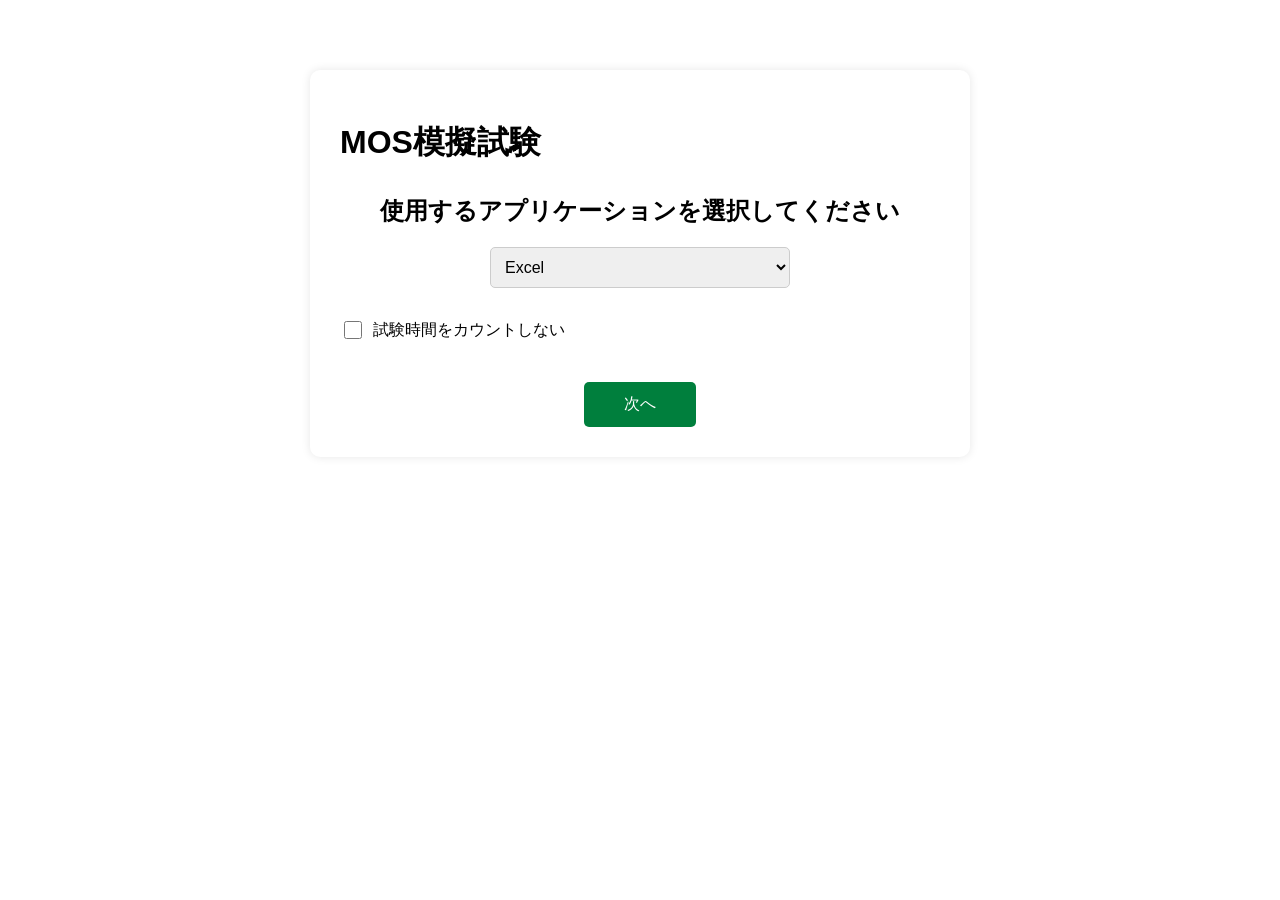
<file: public/index.html>
<!DOCTYPE html>
<html lang="ja">
<head>
    <meta charset="UTF-8">
    <title>MOS模擬試験 選択</title>
    <link rel="stylesheet" href="style.css">
</head>
<body>
    <div class="container">
        <div class="select-screen">
            <h1>MOS模擬試験</h1>
            
            <!-- アプリケーション選択 -->
            <div class="select-section">
                <h2>使用するアプリケーションを選択してください</h2>
                <select id="appSelect" class="select-box">
                    <option value="1">Excel</option>
                    <option value="2">Word</option>
                    <option value="3">PowerPoint</option>
                </select>
            </div>

            <!-- 模擬試験選択（最初は非表示） -->
            <div class="select-section" id="examSelectSection" style="display: none;">
                <h2>模擬試験を選択してください</h2>
                <select id="examSelect" class="select-box">
                    <option value="1">模擬試験1</option>
                    <option value="2">模擬試験2</option>
                </select>
            </div>

            <!-- 模擬試験選択の後に追加 -->
            <div class="select-section">
                <label class="timer-option">
                    <input type="checkbox" id="noTimer">
                    試験時間をカウントしない
                </label>
            </div>

            <!-- ボタン -->
            <div class="button-section">
                <button id="nextButton" class="primary-button">次へ</button>
                <button id="startButton" class="primary-button" style="display: none;">開始</button>
            </div>
        </div>
    </div>
    <script src="select.js"></script>
</body>
</html>
</file>
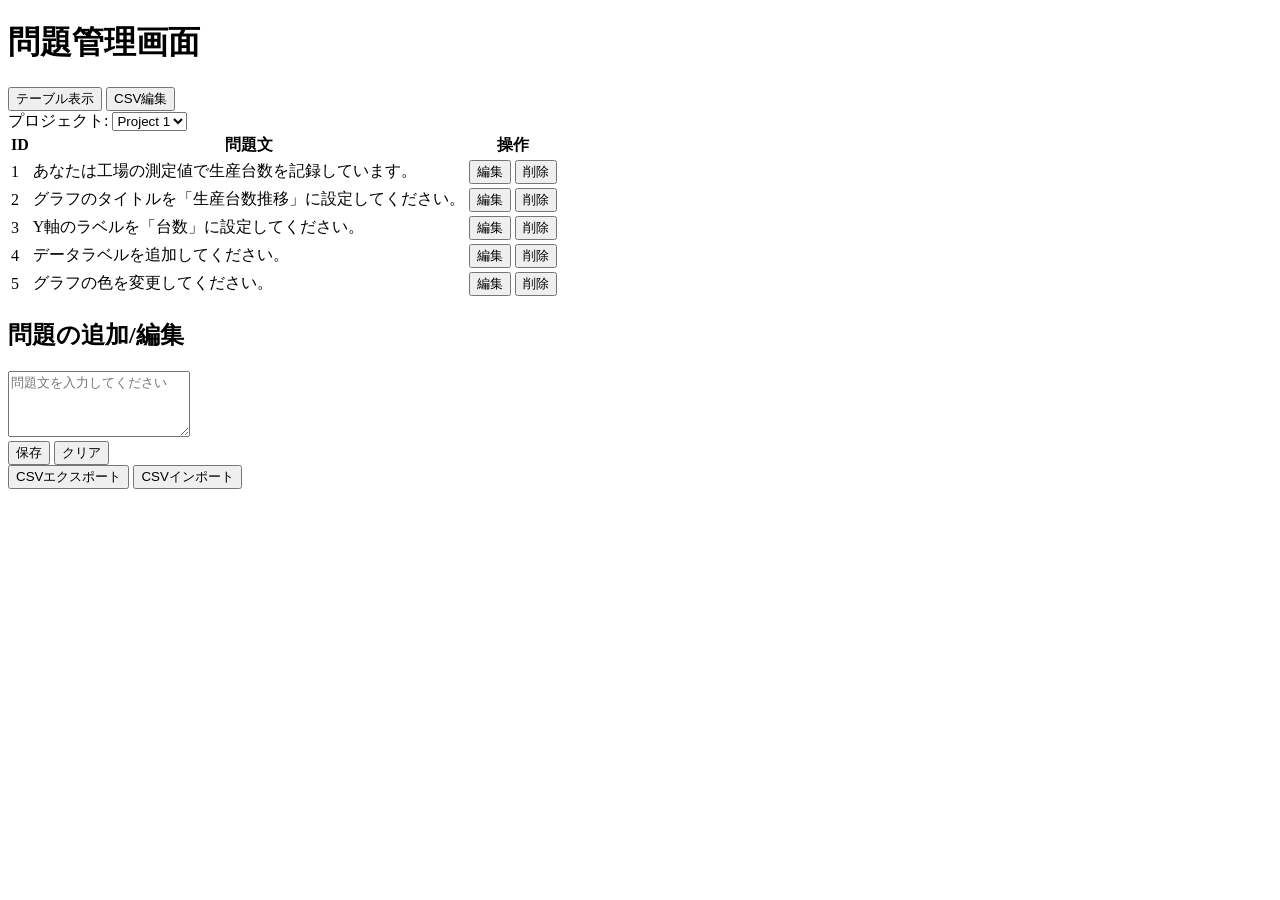
<file: public/admin.html>
<!DOCTYPE html>
<html lang="ja">
<head>
    <meta charset="UTF-8">
    <title>問題管理画面 - MOS模擬試験</title>
    <link rel="stylesheet" href="admin.css">
</head>
<body>
    <div class="container">
        <h1>問題管理画面</h1>

        <!-- タブ切り替え -->
        <div class="tab-buttons">
            <button class="tab-button active" onclick="switchTab('table')">テーブル表示</button>
            <button class="tab-button" onclick="switchTab('csv')">CSV編集</button>
        </div>

        <!-- フィルター部分 -->
        <div class="filter-section">
            <label for="filterProject">プロジェクト:</label>
            <select id="filterProject" class="filter-select">
                <option value="1">Project 1</option>
                <option value="2">Project 2</option>
                <option value="3">Project 3</option>
                <option value="4">Project 4</option>
                <option value="5">Project 5</option>
            </select>
        </div>

        <!-- テーブル表示タブ -->
        <div id="tableTab" class="tab-content">
            <!-- 問題一覧テーブル -->
            <div class="question-table-container">
                <table class="admin-table">
                    <thead>
                        <tr>
                            <th>ID</th>
                            <th>問題文</th>
                            <th>操作</th>
                        </tr>
                    </thead>
                    <tbody id="questionTableBody">
                        <!-- JavaScriptで動的に生成 -->
                    </tbody>
                </table>
            </div>

            <!-- 新規追加/編集フォーム -->
            <div class="edit-form">
                <h2>問題の追加/編集</h2>
                <input type="hidden" id="editQuestionId">
                <textarea id="questionTextArea" rows="4" class="admin-textarea" 
                    placeholder="問題文を入力してください"></textarea>
                <div class="button-group">
                    <button onclick="saveQuestion()" class="admin-button">保存</button>
                    <button onclick="clearForm()" class="admin-button secondary">クリア</button>
                </div>
            </div>

            <!-- インポート/エクスポート -->
            <div class="import-export">
                <button onclick="exportToCSV()" class="admin-button">CSVエクスポート</button>
                <input type="file" id="csvImport" accept=".csv" style="display: none;">
                <button onclick="document.getElementById('csvImport').click()" 
                    class="admin-button">CSVインポート</button>
            </div>
        </div>

        <!-- CSV編集タブ -->
        <div id="csvTab" class="tab-content" style="display: none;">
            <div class="csv-controls">
                <button onclick="loadCSVToEditor()" class="admin-button">現在のデータを読み込む</button>
                <button onclick="saveCSVFromEditor()" class="admin-button">保存</button>
            </div>
            <div class="csv-table-container">
                <table class="csv-table">
                    <thead>
                        <tr>
                            <th>ID</th>
                            <th>アプリ</th>
                            <th>試験</th>
                            <th>プロジェクト</th>
                            <th>問題文</th>
                            <th>操作</th>
                        </tr>
                    </thead>
                    <tbody id="csvTableBody">
                    </tbody>
                </table>
            </div>
        </div>
    </div>
    <script src="questions.js"></script>
    <script src="admin.js"></script>
</body>
</html>
</file>
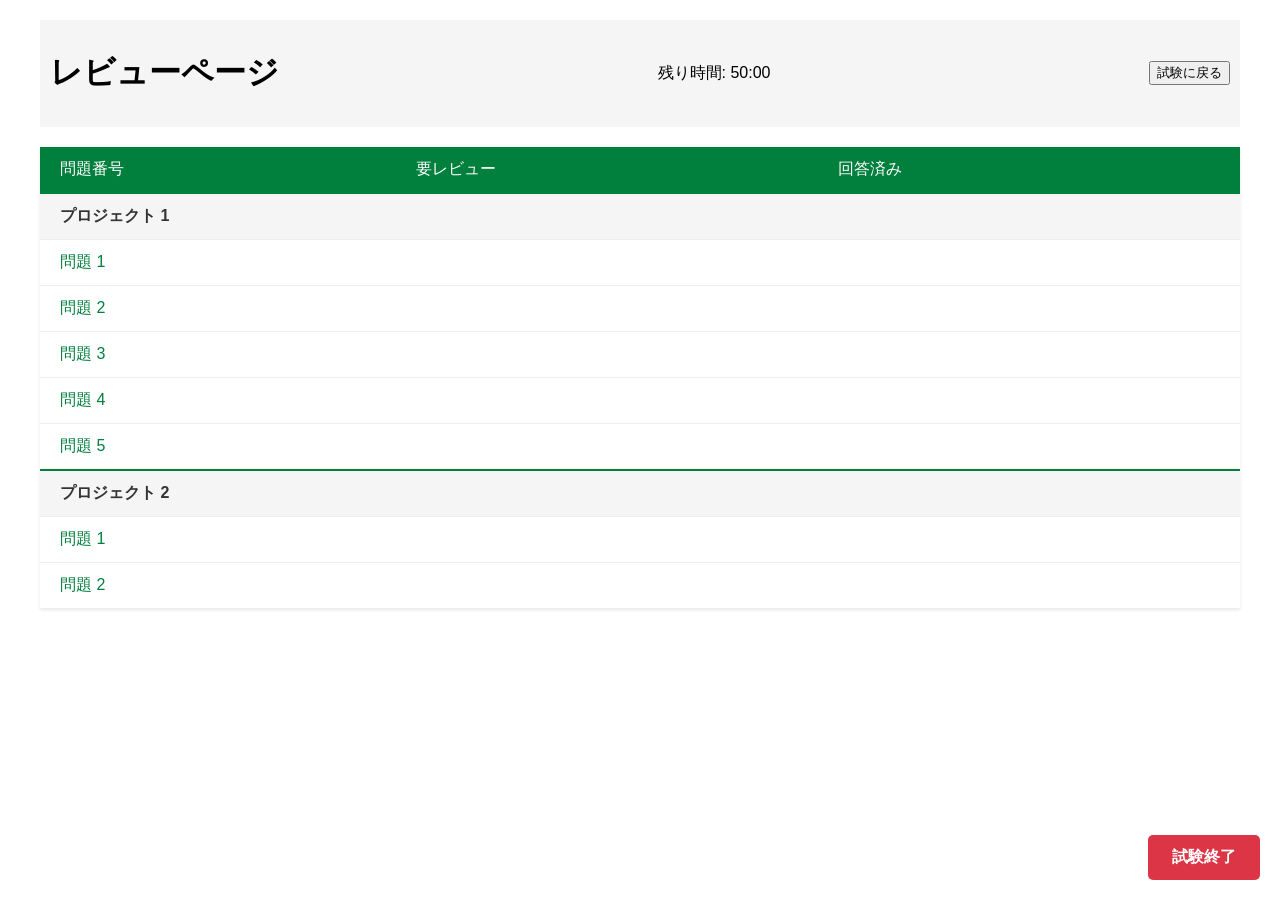
<file: public/review.html>
<!DOCTYPE html>
<html lang="ja">
<head>
    <meta charset="UTF-8">
    <title>レビューページ - MOS模擬試験</title>
    <link rel="stylesheet" href="style.css">
    <script src="questions.js"></script>
    <script src="script.js"></script>
</head>
<body>
    <div class="container">
        <header>
            <div class="header-left">
                <h1>レビューページ</h1>
            </div>
            <div class="header-center">
                <span id="timer"></span>
            </div>
            <div class="header-right">
                <button onclick="window.location.href='select.html'">試験に戻る</button>
            </div>
        </header>

        <table class="review-table">
            <thead>
                <tr>
                    <th>問題番号</th>
                    <th>要レビュー</th>
                    <th>回答済み</th>
                </tr>
            </thead>
            <tbody id="reviewTableBody">
                <!-- JavaScriptで動的に生成 -->
            </tbody>
        </table>

        <!-- 試験終了ボタンエリアを追加 -->
        <div class="finish-area">
            <button onclick="finishExam()" class="finish-button">試験終了</button>
        </div>
    </div>
</body>
</html>
</file>
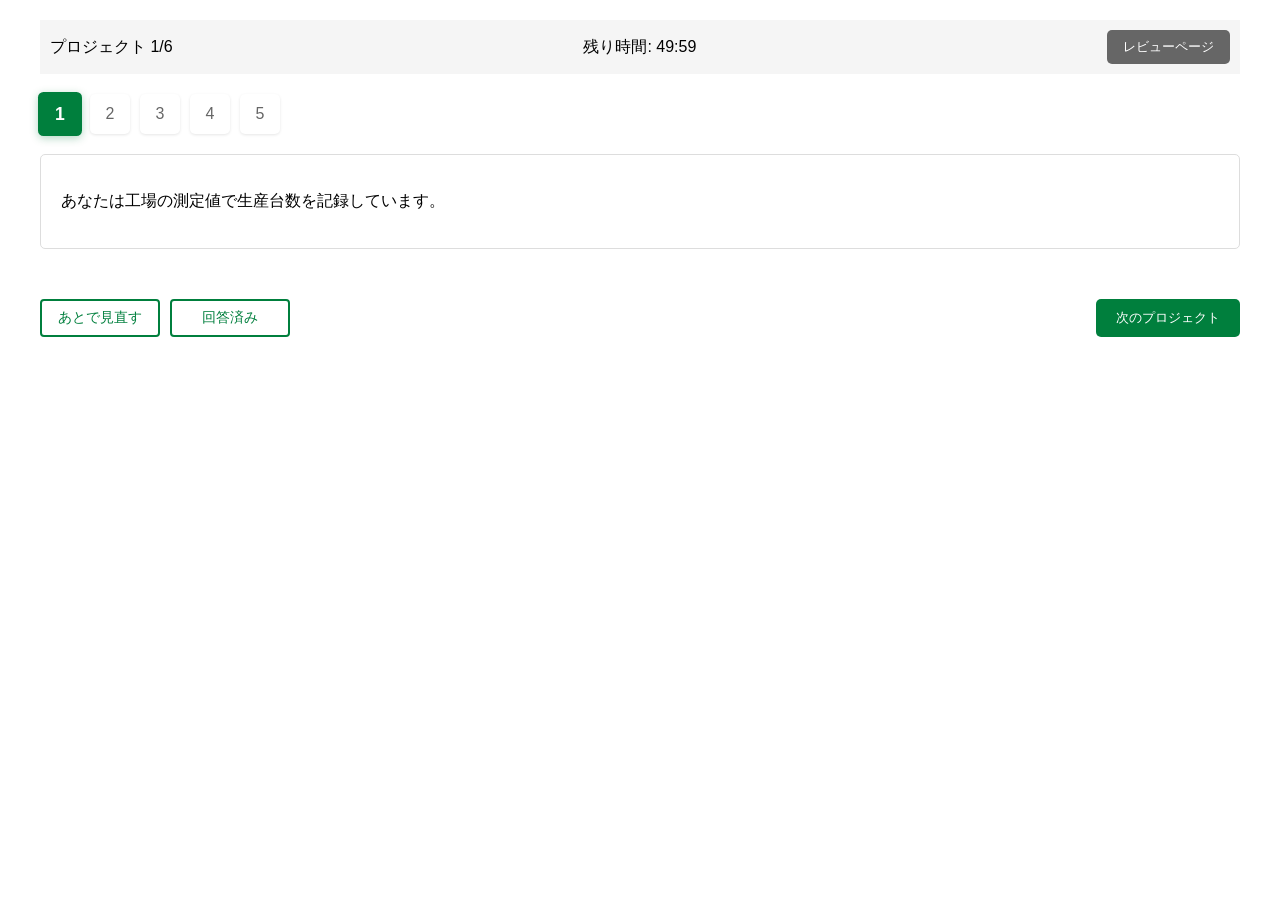
<file: public/select.html>
<!DOCTYPE html>
<html lang="ja">
<head>
    <meta charset="UTF-8">
    <title>MOS Excel模擬試験</title>
    <link rel="stylesheet" href="style.css">
    <script src="questions.js"></script>
    <script src="script.js"></script>
</head>
<body>
    <div class="container">
        <!-- ヘッダー -->
        <header>
            <div class="header-left">
                <span id="projectNumber">プロジェクト 1/6</span>
            </div>
            <div class="header-center">
                <span id="timer">残り時間: 50:00</span>
            </div>
            <div class="header-right">
                <button id="reviewButton" onclick="window.location.href='review.html'">レビューページ</button>
            </div>
        </header>

        <!-- 問題ナビゲーション -->
        <div class="question-nav">
            <button class="question-btn">1</button>
            <button class="question-btn">2</button>
            <button class="question-btn">3</button>
            <button class="question-btn">4</button>
            <button class="question-btn">5</button>
            <button class="question-btn">6</button>
            <button class="question-btn">7</button>
        </div>

        <!-- 問題文エリア -->
        <div class="question-area">
            <p id="questionText">あなたは工場の測定値で生産台数を記録しています。</p>
        </div>

        <!-- コントロールエリア -->
        <div class="control-area">
            <div id="questionStatus" class="question-status">
                <button class="status-btn review-btn" onclick="toggleReviewStatus(currentProject, currentQuestion)">
                    あとで見直す
                </button>
                <button class="status-btn answered-btn" onclick="toggleAnsweredStatus(currentProject, currentQuestion)">
                    回答済み
                </button>
            </div>
            <div class="buttons">
                <button onclick="moveToNextProject()">次のプロジェクト</button>
            </div>
        </div>
    </div>
</body>
</html>
</file>
<file: public/style.css>
body {
    margin: 0;
    padding: 0;
    font-family: Arial, sans-serif;
}

.container {
    max-width: 1200px;
    margin: 0 auto;
    padding: 20px;
}

/* ヘッダースタイル */
header {
    display: flex;
    justify-content: space-between;
    align-items: center;
    padding: 10px;
    background-color: #f5f5f5;
    margin-bottom: 20px;
}

/* 問題ナビゲーション */
.question-nav {
    display: flex;
    gap: 10px;
    margin-bottom: 20px;
}

.question-btn {
    width: 40px;
    height: 40px;
    border: none;
    border-radius: 5px;
    background: white;
    cursor: pointer;
    position: relative;
    box-shadow: 0 1px 3px rgba(0,0,0,0.1);
    font-size: 16px;
    color: #666;
}

/* 現在の問題のスタイル */
.question-btn.active {
    background: #007f3d;
    color: white;
    font-weight: bold;
    transform: scale(1.1);  /* 少し大きく */
    box-shadow: 0 2px 8px rgba(0,123,61,0.3);  /* 影を強調 */
    z-index: 1;  /* 他のボタンより前面に */
}

.question-btn:hover {
    background-color: #f0f0f0;
}

.question-btn.active:hover {
    background-color: #006633;  /* アクティブ時のホバー色を変更 */
}

/* 要レビューアイコン（左上） */
.question-btn.needs-review::before {
    content: '★';
    position: absolute;
    top: -5px;
    left: -5px;
    background: #ff9800;
    color: white;
    width: 16px;
    height: 16px;
    border-radius: 50%;
    font-size: 10px;
    display: flex;
    align-items: center;
    justify-content: center;
}

/* 回答済みアイコン（右上） */
.question-btn.completed::after {
    content: '✓';
    position: absolute;
    top: -8px;
    right: -8px;
    background: #4caf50;
    color: white;
    width: 18px;
    height: 18px;
    border-radius: 50%;
    font-size: 12px;
    display: flex;
    align-items: center;
    justify-content: center;
}

/* 問題エリア */
.question-area {
    padding: 20px;
    background-color: #fff;
    border: 1px solid #ddd;
    border-radius: 5px;
    margin-bottom: 20px;
}

/* コントロールエリア */
.control-area {
    display: flex;
    justify-content: space-between;
    align-items: center;
    padding: 20px 0;
}

.checkboxes {
    display: flex;
    gap: 20px;
}

.buttons {
    display: flex;
    gap: 10px;
    justify-content: center;
}

.buttons button {
    padding: 10px 20px;
    background-color: #007f3d;
    color: white;
    border: none;
    border-radius: 5px;
    cursor: pointer;
}

.buttons button:hover {
    background-color: #006633;
}

#reviewButton {
    padding: 8px 16px;
    background-color: #666;
    color: white;
    border: none;
    border-radius: 5px;
    cursor: pointer;
}

/* 既存のスタイルに追加 */
.select-screen {
    max-width: 600px;
    margin: 50px auto;
    padding: 30px;
    background: white;
    border-radius: 10px;
    box-shadow: 0 0 10px rgba(0,0,0,0.1);
}

.select-section {
    margin: 30px 0;
    text-align: center;
}

.select-box {
    width: 300px;
    padding: 10px;
    font-size: 16px;
    border: 1px solid #ccc;
    border-radius: 5px;
}

.button-section {
    text-align: center;
    margin-top: 40px;
}

.primary-button {
    padding: 12px 40px;
    font-size: 16px;
    background-color: #007f3d;
    color: white;
    border: none;
    border-radius: 5px;
    cursor: pointer;
}

.primary-button:hover {
    background-color: #006633;
}

/* 既存のスタイルに追加 */
.admin-select {
    padding: 8px;
    margin: 5px;
    min-width: 150px;
}

.admin-table {
    width: 100%;
    border-collapse: collapse;
    margin: 20px 0;
}

.admin-table th,
.admin-table td {
    padding: 12px;
    border: 1px solid #ddd;
}

.admin-textarea {
    width: 100%;
    padding: 10px;
    margin: 10px 0;
}

.admin-button {
    padding: 8px 16px;
    margin: 5px;
    background-color: #007f3d;
    color: white;
    border: none;
    border-radius: 4px;
    cursor: pointer;
}

.admin-button.secondary {
    background-color: #666;
}

.button-group {
    margin: 10px 0;
}

.filter-section {
    margin: 20px 0;
    padding: 10px;
    background: #f5f5f5;
    border-radius: 4px;
}

.question-table-container {
    max-height: 400px;
    overflow-y: auto;
}

/* 既存のスタイルに追加 */
.tab-buttons {
    margin: 20px 0;
}

.tab-button {
    padding: 10px 20px;
    margin-right: 10px;
    border: none;
    background: #ddd;
    cursor: pointer;
}

.tab-button.active {
    background: #007f3d;
    color: white;
}

.csv-editor {
    margin: 20px 0;
}

.csv-textarea {
    width: 100%;
    font-family: monospace;
    padding: 10px;
    border: 1px solid #ddd;
    border-radius: 4px;
}

/* 既存のスタイルに追加 */
.question-status {
    display: flex;
    gap: 10px;
    margin: 10px 0;
}

.status-btn {
    padding: 8px 16px;
    border: 2px solid #007f3d;
    border-radius: 4px;
    background: white;
    color: #007f3d;
    cursor: pointer;
    transition: all 0.3s ease;
    font-size: 14px;
    min-width: 120px;
    display: flex;
    align-items: center;
    justify-content: center;
    gap: 4px;
}

.status-btn:hover {
    background: #e8f5e9;
}

.status-btn.active {
    background: #007f3d;
    color: white;
}

.review-btn.active {
    background: #ff9800;
    border-color: #ff9800;
    color: white;
}

.answered-btn.active {
    background: #4caf50;
    border-color: #4caf50;
    color: white;
}

.check-mark {
    display: inline-block;
    width: 16px;
    text-align: center;
}

/* レビューページのスタイル */
.review-table {
    width: 100%;
    border-collapse: collapse;
    margin: 20px 0;
    background: white;
    box-shadow: 0 1px 3px rgba(0,0,0,0.1);
}

.review-table th {
    background: #007f3d;
    color: white;
    padding: 12px 20px;
    text-align: left;
    font-weight: 500;
}

.review-table td {
    padding: 12px 20px;
    border-bottom: 1px solid #eee;
    vertical-align: middle;
}

.project-header {
    background: #f5f5f5;
    font-weight: bold;
    padding: 15px 20px;
    color: #333;
    border-top: 2px solid #007f3d;
}

.question-cell {
    width: 120px;
}

.status-cell {
    width: 150px;
}

.question-link {
    color: #007f3d;
    text-decoration: none;
    font-weight: 500;
}

.question-link:hover {
    text-decoration: underline;
}

/* ステータスラベル */
.status-label {
    display: inline-block;
    padding: 4px 12px;
    border-radius: 4px;
    font-size: 13px;
    font-weight: 500;
}

.status-label.review {
    background: #fff3cd;
    color: #856404;
}

.status-label.completed {
    background: #d4edda;
    color: #155724;
}

/* プロジェクト区切り */
.project-separator {
    border-bottom: 1px solid #ddd;
}

/* タイマーオプションのスタイル */
.timer-option {
    display: flex;
    align-items: center;
    gap: 8px;
    margin: 20px 0;
    cursor: pointer;
}

.timer-option input[type="checkbox"] {
    width: 18px;
    height: 18px;
    cursor: pointer;
}

/* 試験終了エリアのスタイル */
.finish-area {
    position: fixed;
    bottom: 20px;
    right: 20px;
    text-align: right;
}

.finish-button {
    padding: 12px 24px;
    background-color: #dc3545;
    color: white;
    border: none;
    border-radius: 5px;
    cursor: pointer;
    font-size: 16px;
    font-weight: bold;
}

.finish-button:hover {
    background-color: #c82333;
}
</file>
<file: public/admin.css>
.csv-table-container {
    margin-top: 20px;
    overflow-x: auto;
}

.csv-table {
    width: 100%;
    border-collapse: collapse;
    margin-top: 10px;
}

.csv-table th,
.csv-table td {
    padding: 8px;
    border: 1px solid #ddd;
    text-align: left;
}

.csv-table th {
    background-color: #f5f5f5;
    font-weight: bold;
}

.csv-table tr:nth-child(even) {
    background-color: #f9f9f9;
}

.csv-table tr:hover {
    background-color: #f0f0f0;
}

.csv-select {
    width: 100%;
    padding: 4px;
    border: 1px solid #ddd;
    border-radius: 4px;
}

.csv-textarea {
    width: 100%;
    min-height: 300px;
    padding: 16px;
    border: 1px solid #ddd;
    border-radius: 4px;
    resize: vertical;
    font-size: 18px;
    line-height: 1.8;
    white-space: pre-wrap;
    word-wrap: break-word;
}
</file>
